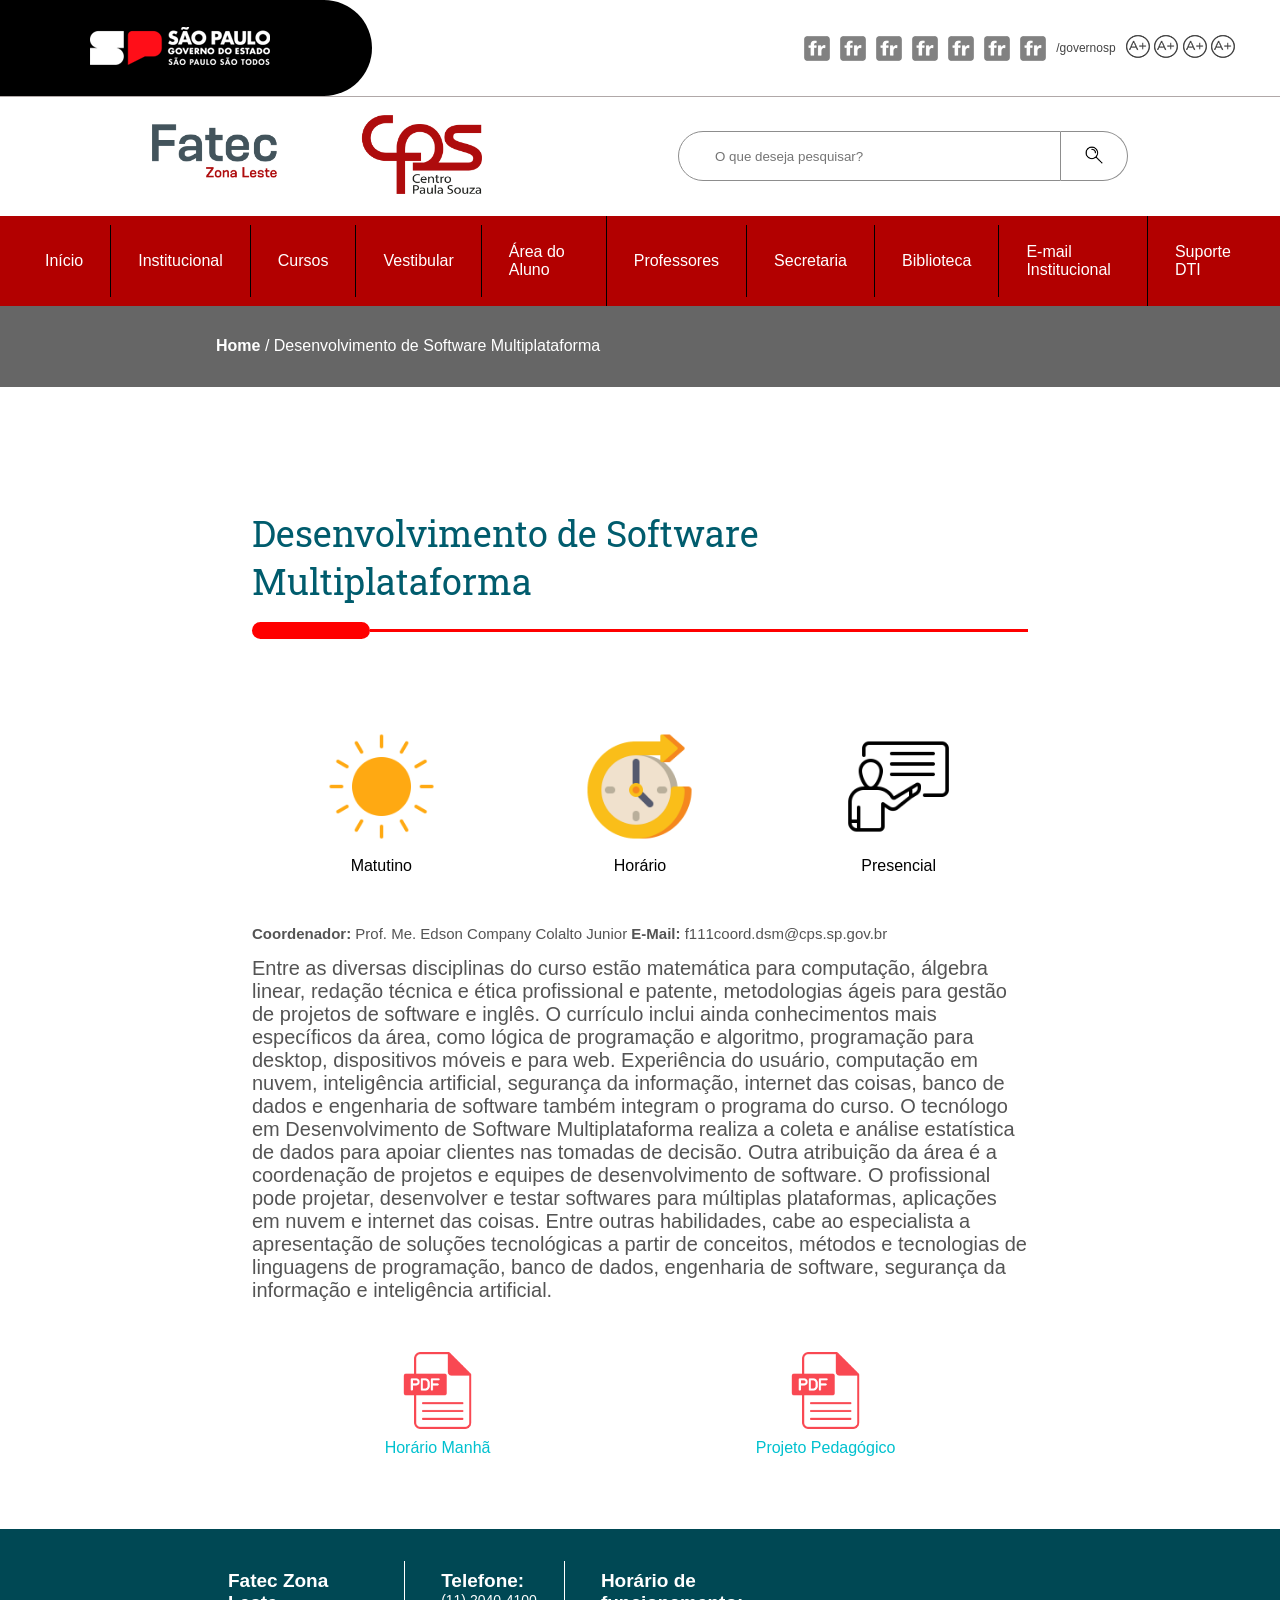
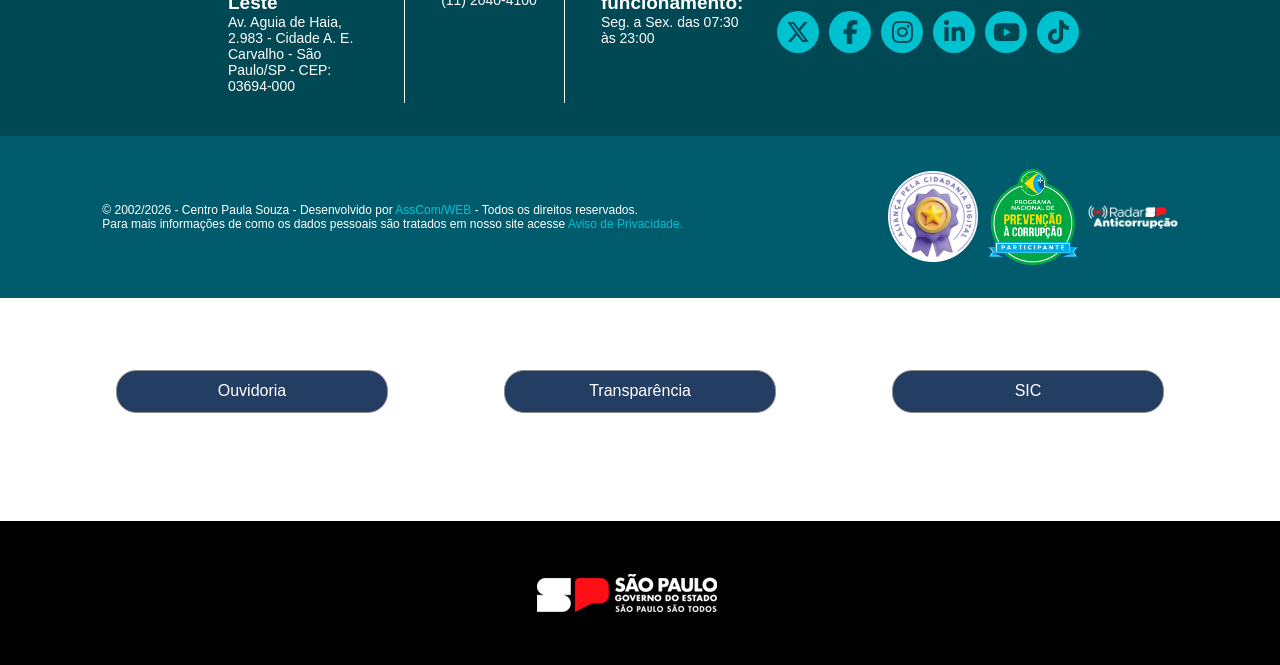
<file: aula2/index.html>
<!DOCTYPE html>
<html lang="pt-br">
<head>
    <meta charset="UTF-8">
    <meta name="viewport" content="width=device-width, initial-scale=1.0">
    <title>Site Fatec</title>
    <link rel="stylesheet" href="style.css">
    <link rel="stylesheet" href="https://cdnjs.cloudflare.com/ajax/libs/font-awesome/6.5.1/css/all.min.css" />
</head>
<body>
    <div class="nav-gov">
        <div class="logo-gov">
            <img src="img/logo-gov-br.png" alt="">     
        </div>
        <div class="nav-gov-direita">
            <div class="redes-sociais">
                <img src="img/icon-fr.png" alt="logo">
                <img src="img/icon-fr.png" alt="logo">
                <img src="img/icon-fr.png" alt="logo">
                <img src="img/icon-fr.png" alt="logo">
                <img src="img/icon-fr.png" alt="logo">
                <img src="img/icon-fr.png" alt="logo">
                <img src="img/icon-fr.png" alt="logo">
                <p>/governosp</p>
            </div>
            <div class="btn-acessibilidade">
                <img src="img/icon-acessibilidade-a+.png" alt="img-acessibilidade">
                <img src="img/icon-acessibilidade-a+.png" alt="img-acessibilidade">
                <img src="img/icon-acessibilidade-a+.png" alt="img-acessibilidade">
                <img src="img/icon-acessibilidade-a+.png" alt="img-acessibilidade">
            </div>
        </div>
    </div>
    
    <div class="nav-fatec">
        <div class="logo-fatec-cps">
            <img src="img/logo-fatec-cps.png" id="logo-fatec-cps" alt="">
        </div>
        <div class="barra-pesquisa">
            <input type="text" placeholder="O que deseja pesquisar? ">
            <button><img src="img/icon-lupa.png" width="18px" height="auto" alt=""></button>
        </div>
    </div>
    <div class="nav-btn">
        <a href="#">Início</a>
        <a href="#">Institucional</a>
        <a href="#">Cursos</a>
        <a href="#">Vestibular</a>
        <a href="#">Área do Aluno</a>
        <a href="#">Professores</a>
        <a href="#">Secretaria</a>
        <a href="#">Biblioteca</a>
        <a href="#">E-mail Institucional</a>
        <a href="#">Suporte DTI</a>
    </div>
    <div class="nav-navegador"><p><strong>Home</strong> / Desenvolvimento de Software Multiplataforma</p></div>

    <div class="container">
        <h1>Desenvolvimento de Software Multiplataforma</h1>
        <div class="linha-separador">
            <div class="semi-circulo"></div>
            <div class="linha"></div>
        </div>
        <div class="infos-curso">
            <div class="card-info-curso">
                <img src="img/icon-matutino.png" alt="matutino">
                <p>Matutino</p>
            </div>
            <div class="card-info-curso">
                <img src="img/icon-horario.png" alt="horario">
                <p>Horário</p>
            </div>
            <div class="card-info-curso">
                <img src="img/icon-presencial.png" alt="presencial">
                <p>Presencial</p>
            </div>
        </div>
        <div class="conteudo-curso">
            <span>
                <strong>Coordenador:</strong> Prof. Me. Edson Company Colalto Junior 
                <strong>E-Mail: </strong>f111coord.dsm@cps.sp.gov.br
            </span>
            <p>
               Entre as diversas disciplinas do curso estão matemática para computação, álgebra linear, redação técnica e ética profissional 
               e patente, metodologias ágeis para gestão de projetos de software e inglês. O currículo inclui ainda conhecimentos mais 
               específicos da área, como lógica de programação e algoritmo, programação para desktop, dispositivos móveis e para web. 
               Experiência do usuário, computação em nuvem, inteligência artificial, segurança da informação, internet das coisas, banco de 
               dados e engenharia de software também integram o programa do curso. O tecnólogo em Desenvolvimento de Software Multiplataforma 
               realiza a coleta e análise estatística de dados para apoiar clientes nas tomadas de decisão. Outra atribuição da área é a 
               coordenação de projetos e equipes de desenvolvimento de software. O profissional pode projetar, desenvolver e testar softwares 
               para múltiplas plataformas, aplicações em nuvem e internet das coisas. Entre outras habilidades, cabe ao especialista a 
               apresentação de soluções tecnológicas a partir de conceitos, métodos e tecnologias de linguagens de programação, banco de dados, 
               engenharia de software, segurança da informação e inteligência artificial.
            </p>
        </div>
        <div class="links-docs">
            <div class="card-docs-curso">
                <img src="img/icon-pdf.png" alt="documento-pdf">
                <a href="https://fateczl.edu.br/arquivos/DSM.pdf">Horário Manhã</a>
            </div>
            <div class="card-docs-curso">
                <img src="img/icon-pdf.png" alt="documento-pdf">
                <a href="https://bkpsitecpsnew.blob.core.windows.net/uploadsitecps/sites/137/2024/08/PPC-2020-10-16.pdf">Projeto Pedagógico</a>
            </div>
        </div>
    </div>
    <footer>
        <div class="fatec-infos">
            <div class="footer-infos">
                <div id="footer-info">
                    <span>
                        <h6>Fatec Zona Leste</h6>
                        Av. Aguia de Haia, 2.983 - Cidade A. E. Carvalho - São Paulo/SP - CEP: 03694-000
                    </span>
                </div>
                <div id="footer-info">
                    <span>
                        <h6>Telefone:</h6>
                        (11) 2040-4100
                    </span>
                </div>
                <div id="footer-info">
                    <span>
                        <h6>Horário de funcionamento:</h6>
                        Seg. a Sex. das 07:30 às 23:00
                    </span>
                </div>
            </div>
            <div class="redes-sociais">
                <a href="#"><i class="fa-brands fa-x-twitter"></i></a>
                <a href="#"><i class="fa-brands fa-facebook-f"></i></a>
                <a href="#"><i class="fa-brands fa-instagram"></i></a>
                <a href="#"><i class="fa-brands fa-linkedin-in"></i></a>
                <a href="#"><i class="fa-brands fa-youtube"></i></a>
                <a href="#"><i class="fa-brands fa-tiktok"></i></a>
            </div>
        </div>

        <div class="fatec-sec">
            <div class="copyright">
                <p>© 2002/2026 - Centro Paula Souza - Desenvolvido por <a href="https://www.cps.sp.gov.br/asscom/">AssCom/WEB</a> - Todos os direitos reservados.</p>
                <p>Para mais informações de como os dados pessoais são tratados em nosso site acesse <a href="https://www.cps.sp.gov.br/aviso-de-privacidade/">Aviso de Privacidade.</a></p>
            </div>
            <div class="corrupcao">
                <img id="icon-corrupcao" src="img/icon-cidadania-digital.png" alt="">
                <img id="icon-corrupcao" src="img/icon-prevencao-corrupcao.png" alt="">
                <img id="icon-corrupcao" src="img/icon-radar-corrupcao.png" alt="">
            </div>
        </div>
        <div class="fatec-comunicacao">
            <button>Ouvidoria</button>
            <button>Transparência</button>
            <button>SIC</button>
        </div>
        <div class="fatec-logo-estado">
            <img src="img/logo-gov-br.png" alt="">
        </div>
    </footer>

</body>
</html>
</file>
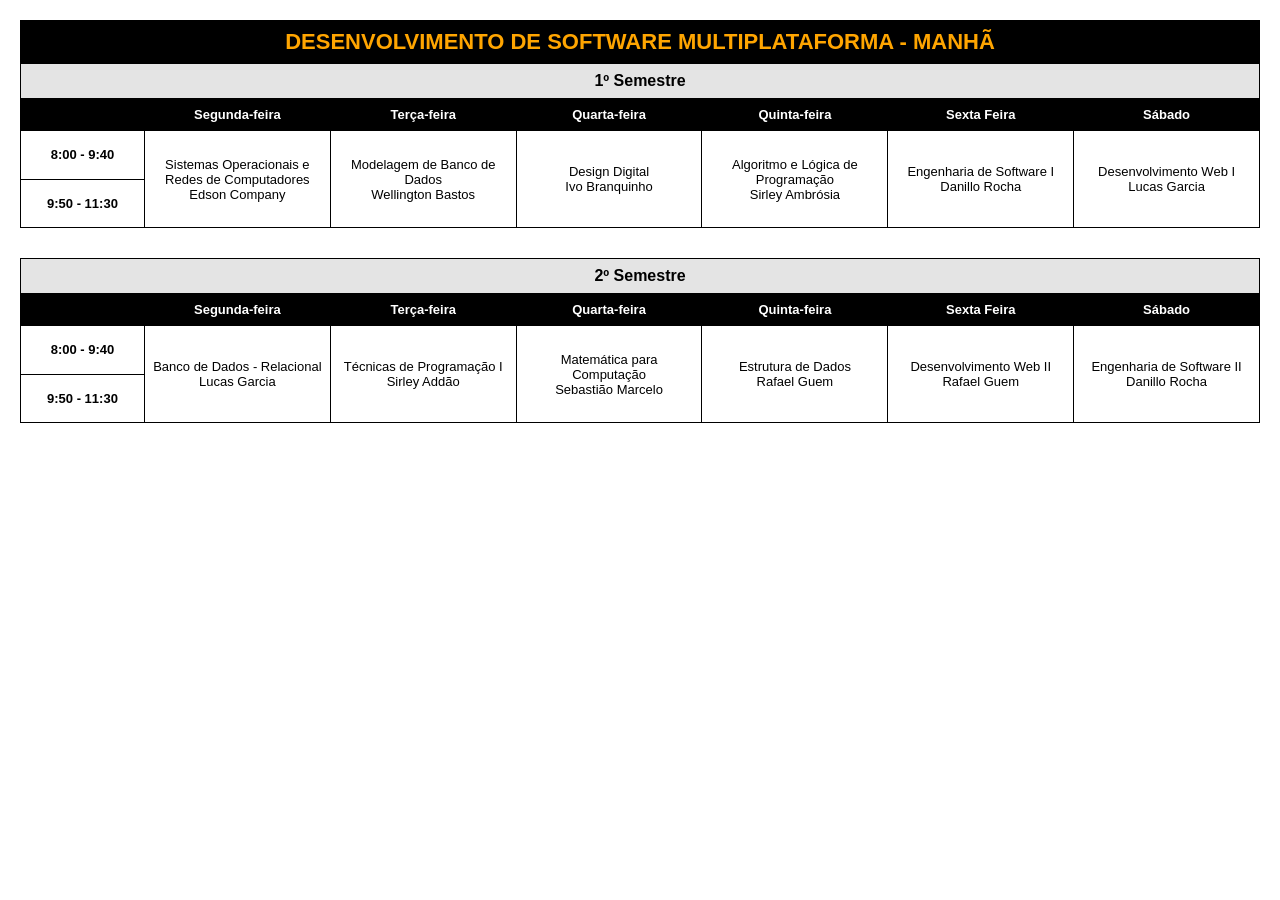
<file: aula3/index.html>
<!DOCTYPE html>
<html lang="pt-br">
<head>
    <meta charset="UTF-8">
    <title>Table Horário de Aulas</title>
    <link rel="stylesheet" href="style.css">
</head>
<body>

    <table>
        <thead>
            <tr>
                <th colspan="7" class="header-main">Desenvolvimento de Software Multiplataforma - MANHÃ</th>
            </tr>
            <tr>
                <th colspan="7" class="header-semester">1º Semestre</th>
            </tr>
            <tr class="header-days">
                <th></th>
                <th>Segunda-feira</th>
                <th>Terça-feira</th>
                <th>Quarta-feira</th>
                <th>Quinta-feira</th>
                <th>Sexta Feira</th>
                <th>Sábado</th>
            </tr>
        </thead>
        <tbody>
            <tr>
                <td class="col-time">8:00 - 9:40</td>
                <td rowspan="2" class="subject-cell">Sistemas Operacionais e Redes de Computadores<br>Edson Company</td>
                <td rowspan="2" class="subject-cell">Modelagem de Banco de Dados<br>Wellington Bastos</td>
                <td rowspan="2" class="subject-cell">Design Digital<br>Ivo Branquinho</td>
                <td rowspan="2" class="subject-cell">Algoritmo e Lógica de Programação<br>Sirley Ambrósia</td>
                <td rowspan="2" class="subject-cell">Engenharia de Software I<br>Danillo Rocha</td>
                <td rowspan="2" class="subject-cell">Desenvolvimento Web I<br>Lucas Garcia</td>
            </tr>
            <tr>
                <td class="col-time">9:50 - 11:30</td>
            </tr>
        </tbody>
    </table>

    <table>
        <thead>
            <tr>
                <th colspan="7" class="header-semester">2º Semestre</th>
            </tr>
            <tr class="header-days">
                <th></th>
                <th>Segunda-feira</th>
                <th>Terça-feira</th>
                <th>Quarta-feira</th>
                <th>Quinta-feira</th>
                <th>Sexta Feira</th>
                <th>Sábado</th>
            </tr>
        </thead>
        <tbody>
            <tr>
                <td class="col-time">8:00 - 9:40</td>
                <td rowspan="2" class="subject-cell">Banco de Dados - Relacional<br>Lucas Garcia</td>
                <td rowspan="2" class="subject-cell">Técnicas de Programação I<br>Sirley Addão</td>
                <td rowspan="2" class="subject-cell">Matemática para Computação<br>Sebastião Marcelo</td>
                <td rowspan="2" class="subject-cell">Estrutura de Dados<br>Rafael Guem</td>
                <td rowspan="2" class="subject-cell">Desenvolvimento Web II<br>Rafael Guem</td>
                <td rowspan="2" class="subject-cell">Engenharia de Software II<br>Danillo Rocha</td>
            </tr>
            <tr>
                <td class="col-time">9:50 - 11:30</td>
            </tr>
        </tbody>
    </table>

</body>
</html>
</file>
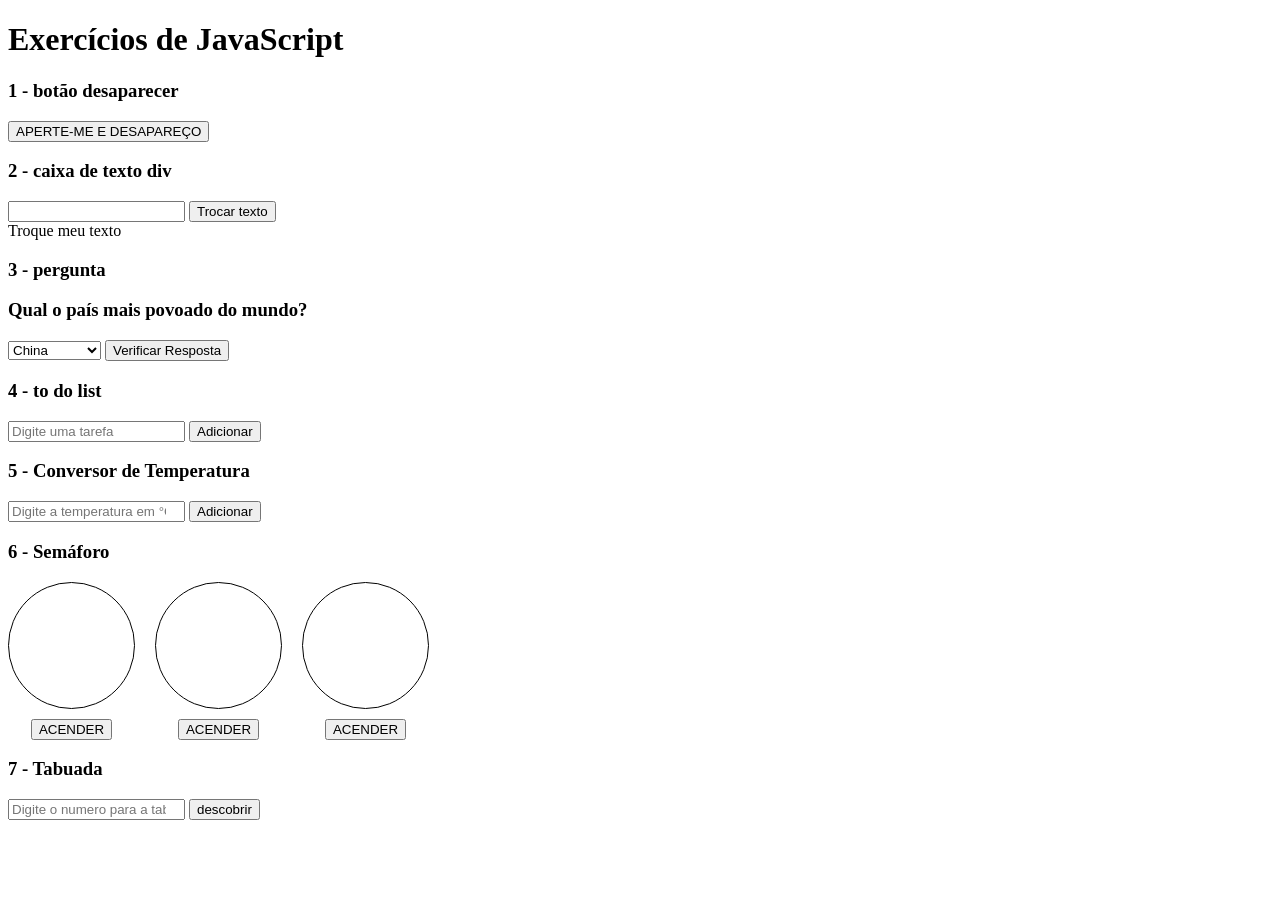
<file: aula4/index.html>
<!DOCTYPE html>
<html lang="pt-br">
<head>
    <meta charset="UTF-8">
    <meta name="viewport" content="width=device-width, initial-scale=1.0">
    <title>Exercícios JS</title>
</head>

<body>
    <h1>Exercícios de JavaScript</h1>

    <div class="ativ1">
        <h3>1 - botão desaparecer</h3>
        <button onclick="ativ1()" id="btn-desaparece">APERTE-ME E DESAPAREÇO</button>
    </div>

    <div class="ativ2">
        <h3>2 - caixa de texto div</h3>
        <input type="text" id="caixa-de-texto-ativ2">
        <button onclick="ativ2()">Trocar texto</button>
        <div id="div_ativ2">Troque meu texto</div>
    </div>

    <div class="ativ3">
        <h3>3 - pergunta</h3>
        <h3>Qual o país mais povoado do mundo?</h3>
        <select name="pergunta" id="pergunta_id">
            <option value="china">China</option>
            <option value="india">India</option>
            <option value="macau">Macau</option>
            <option value="eua">EUA</option>
            <option value="bangladesh">Bangladesh</option>
        </select>
        <button onclick="ativ3()" id="btn_verificar_ativ3">Verificar Resposta</button>
    </div>

    <div class="ativ4">
        <h3>4 - to do list</h3>
        <input type="text" id="tarefa" placeholder="Digite uma tarefa">
        <button onclick="ativ4()">Adicionar</button>
        <ul id="lista-4"></ul>
    </div>

    <div class="ativ5">
        <h3>5 - Conversor de Temperatura</h3>
        <input type="number" id="temperatura" placeholder="Digite a temperatura em °C">
        <button onclick="ativ5()">Adicionar</button>
        <div id="resultado"></div>
    </div>

    <div class="ativ6">
        <h3>6 - Semáforo</h3>

        <div class="semaforo-container" style="display: flex; gap: 20px; font-family: sans-serif;">
            <div class="conjunto" style="display: flex; flex-direction: column; align-items: center; gap: 10px;">
                <div class="circulo1 red" style="width: 125px; height: 125px; border: 1px black solid; border-radius: 50%;"></div>
                <button class="btn-semaforos" onclick="ativ6('red')">ACENDER</button>
            </div>
            <div class="conjunto" style="display: flex; flex-direction: column; align-items: center; gap: 10px;">
                <div class="circulo2 yellow" style="width: 125px; height: 125px; border: 1px black solid; border-radius: 50%;"></div>
                <button class="btn-semaforos" onclick="ativ6('yellow')">ACENDER</button>
            </div>
            <div class="conjunto" style="display: flex; flex-direction: column; align-items: center; gap: 10px;">
                <div class="circulo3 greenyellow" style="width: 125px; height: 125px; border: 1px black solid; border-radius: 50%;"></div>
                <button class="btn-semaforos" onclick="ativ6('greenyellow')">ACENDER</button>
            </div>
        </div>
    </div>

    <div class="ativ7">
        <h3>7 - Tabuada</h3>
        <input type="number" id="numero" placeholder="Digite o numero para a tabuada">
        <button onclick="ativ7()">descobrir</button>      
        <div id="tabuada"></div>
    </div>

    <script src="script.js"></script>
</body>
</html>
</file>
<file: aula2/style.css>
@import url('https://fonts.googleapis.com/css2?family=Roboto+Slab:wght@100..900&display=swap');

* {
    padding: 0;
    margin: 0;
    font-family: 'Roboto', sans-serif;
}

body {
    background-color: rgb(255, 255, 255);
}   

.nav-gov {
    border-bottom: 1px solid rgb(176, 168, 168);
    display: flex;
    justify-content: space-between;
    align-items: center;
}

.logo-gov {
    background-color: black;
    padding: 3vh 10vh;
    width: 15%;
    border-radius: 0% 100px 100px 0;
}

.nav-gov-direita {
    display: flex;
    gap: 10px;
    padding: 0 5vh;
}

.redes-sociais {
    display: flex;
    align-items: center;
    gap: 6px;
    font-family: 'Montserrat', verdana, sans-serif;
    font-size: 12px;
    color: #444;
}

/* ---------------------- */

.nav-fatec {
    display: flex;
    justify-content: space-around;
    align-items: center;
    padding: 2vh 6vh;
}

#logo-fatec-cps {
    width: 330px;
    height: auto;
}

.barra-pesquisa {
    display: flex;
    justify-content: center;
    align-items: center;
}

.barra-pesquisa input, button {
    height: 50px;
    background-color: white;
    box-sizing: border-box;
    vertical-align: middle; 
    border: 1px solid rgb(141, 141, 141);
}

.barra-pesquisa input{
    width: 382.5px;
    border-radius: 25px 0 0 25px;
    padding: 0 4vh;
}

.barra-pesquisa button{
    width: 67.5px;
    border-radius: 0 25px 25px 0;
    border-left: 0;
    cursor: pointer;   
}

/* ---------------------------------- */

.nav-btn {
    background-color: #b20000;
    padding: 0 2vh;
    display: flex;
    justify-content: center;
    align-items: center;
    box-shadow: 0 8px 6px 0 rgba(0, 0, 0, 0.1);
}

.nav-btn a {
    border-right: 1px solid #000000; 
    text-decoration: none;
    color: white;
    font-size: 16px;    
    padding: 3vh 3vh;
}

.nav-btn a:last-child {
  border-right: none; 
}


/* ------------------------------------ */

.nav-navegador {
    background-color: #666;
    padding: 3.5vh 24vh;
    color: white;
}

/* ------------------------------------ */

.container {
    margin: 8vh 28vh;
    display: flex;
    flex-direction: column;
}

.container h1 {
    font-family: "Roboto Slab", serif;
    padding-bottom: 15px;
    font-size: 36px;
    color: #005c6d;
    font-weight: 400;
    padding-top: 50px;
}

/* LINHA VERMELHA COM O SEMI-CIRCULO */

.linha-separador {
    display: flex;
    justify-content: center;
    align-items: center;
    margin-bottom: 10vh;
}

.linha {
    background-color: red;
    width: 100%;
    height: 3px;
    margin: 1vh 0;
}

.semi-circulo {
    background-color: red;
    width: 18%;
    height: 17px;
    border-radius: 20px;
}

/* --------------------------------- */

.infos-curso {
    display: flex;
    justify-content: space-around  ;
    align-items: center;
}

.card-info-curso {
    display: flex;
    justify-content: center;
    align-items: center;
    flex-direction: column;
    gap: 15px;    
}

.card-info-curso img {
    width: 111px;
    height: auto;
}

/* ----------------------------------- */

.conteudo-curso {
    display: flex;
    flex-direction: column;
    gap: 15px;
    color: #545454;
    margin-top: 50px;
}

.conteudo-curso span {
    font-size: 15px;
}

.conteudo-curso p {
    font-size: 20px;
}

/* ------------------------------------ */

.links-docs {
    display: flex;
    justify-content: space-around;
    align-items: center;
    margin-top: 50px;
}

.card-docs-curso {
    display: flex;
    justify-content: center;
    align-items: center;
    flex-direction: column;
    gap: 10px;
}

.card-docs-curso img {
    width: 77px;
    height: auto;
}

.card-docs-curso a {
    color: #00c1cf;
    text-decoration: none;
}

/* ---------------------------------- */

.fatec-infos {
    background-color: #004854;
    width: 100%;
    height: 23vh;
    color: white;
    display: flex;
    justify-content: center;
    align-items: center;
}

.footer-infos {
    display: flex;
    justify-content: flex-start;
    align-items: stretch;
    font-size: 14px;
    gap: 1vh;
    width: 45vw;
}

#footer-info {
    padding: 1vh 3vh;
    width: 30%;
    border-right: 1px solid white;
    max-width: fit-content;  
    flex: 0 1 auto;
}

#footer-info:last-child {
    border: none;
}

#footer-info h6 {
    font-size: 19px;
}

.redes-sociais {
    display: flex;
    gap: 10px; 
}

.redes-sociais a {
    display: flex;
    align-items: center;
    justify-content: center;
    width: 42px;
    height: 42px;
    text-decoration: none;
    background-color: #00c1cf; 
    border-radius: 50%; 
}

.redes-sociais i {
    font-size: 24px; 
    color: #004854;    
    transition: transform 0.3s ease;
}

.redes-sociais a:hover {
    background-color: white;
}

/* ---------------------------------- */

.fatec-sec {
    background-color: #005c6d;
    width: 100%;
    height: 18vh;
    display: flex;
    justify-content: space-around;
    align-items: center;
    font-size: 12px;
}

.copyright {
    display: flex;
    flex-direction: column;
    color: #ffffff;
}

.copyright a {
    color: #00c1cf;
    text-decoration: none;
}

.corrupcao {
    display: flex;
    justify-content: center;
    align-items: center;
    gap: 10px;
}

#icon-corrupcao {
    width: 90px;
    height: auto;
}

/* ----------------------------------- */

.fatec-comunicacao {
    display: flex;
    justify-content: space-evenly;
    align-items: center;
    padding: 8vh 0;
    margin-bottom: 4vh;
}

.fatec-comunicacao  button {
    background-color: #243e63;
    color: white;
    width: 272px;
    height: 43px;
    border-radius: 20px;
    font-size: 16px;
    cursor: pointer;
}

.fatec-comunicacao button:hover {
    background-color: #000000;
}

/* ----------------------------------- */

.fatec-logo-estado {
    height: 16vh;
    background-color: #000000;
    display: flex;
    justify-content: center;
    align-items: center;
}
</file>
<file: aula3/style.css>
body {
  font-family: Arial, sans-serif;
  background-color: #ffffff;
  margin: 20px;
}

table {
  width: 100%;
  border-collapse: collapse;
  margin-bottom: 30px;
  text-align: center;
}

th, td {
  border: 1px solid black;
  padding: 8px;
  font-size: 13px;
}

.header-main {
  background-color: black;
  color: orange;
  font-size: 22px;
  text-transform: uppercase;
}

.header-semester {
  background-color: #e4e4e4;
  
  font-size: 16px;
}

.header-days {
  background-color: black;
  color: white;
  font-weight: bold;
}

.col-time {
  font-weight: bold;
  width: 80px;
}

.subject-cell {
  width: 15%;
  height: 80px;
  vertical-align: middle;
}
</file>
